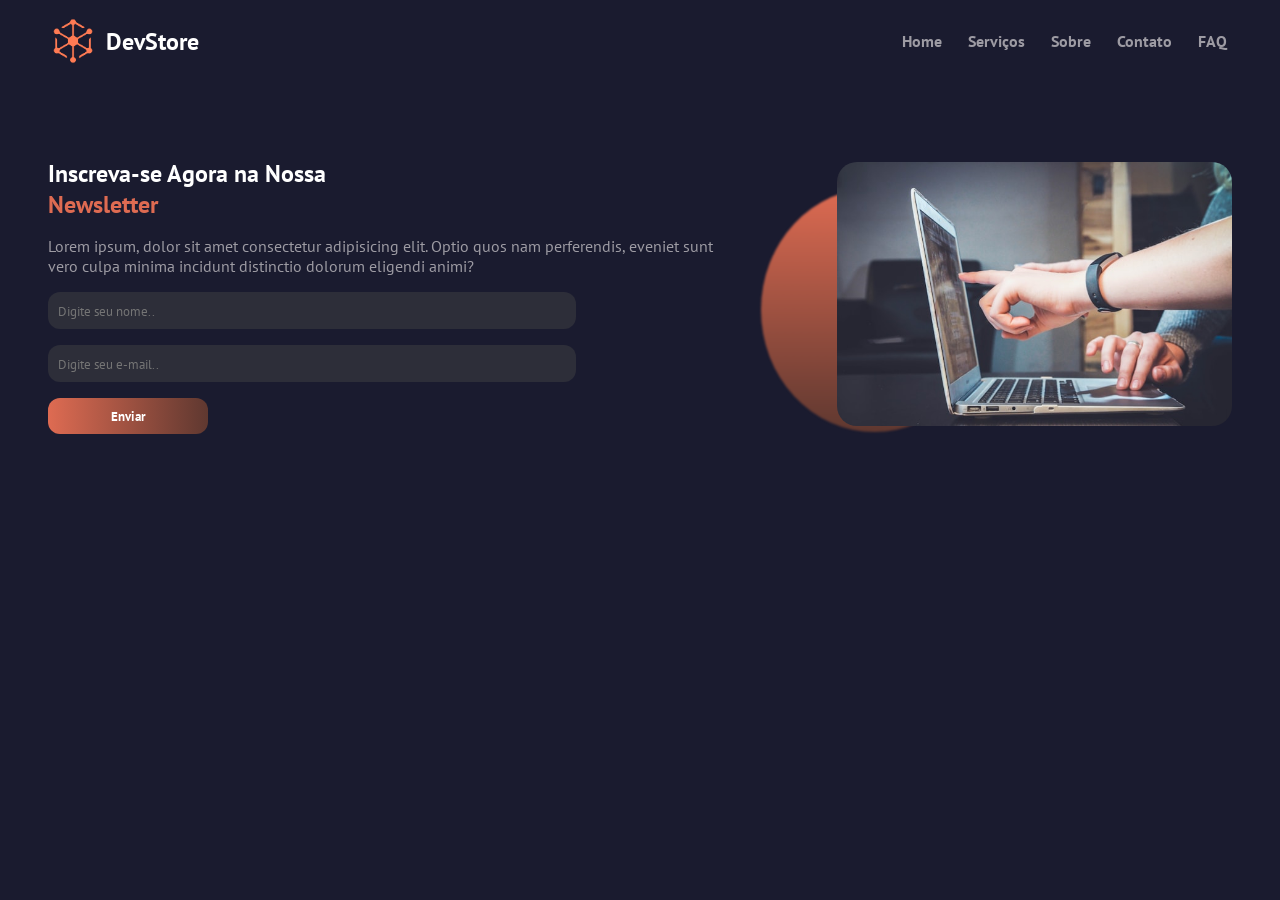
<file: html-css/pj-pagina-inscricao/index.html>
<!DOCTYPE html>
<html lang="pt-br">
<head>
    <meta charset="UTF-8">
    <meta name="viewport" content="width=device-width, initial-scale=1.0">
    <title>Increva-se na Nossa Newsletter</title>
    <link rel="shortcut icon" href="src/assets/logo.png" type="image/x-icon">
    <link rel="stylesheet" href="src/styles/style.css">
    <link rel="stylesheet" href="src/styles/media.css" media="screen">
</head>
<body>
    <header class="header-container">
        <div class="container">
            <section class="title-logo">
                <img src="src/assets/logo.png" alt="Logo-DevStore">
                <h2>DevStore</h2>
            </section>
            <nav class="navbar">
                <ul class="list-menu">
                    <li><a href="#">Home</a></li>
                    <li><a href="#">Serviços</a></li>
                    <li><a href="#">Sobre</a></li>
                    <li><a href="#">Contato</a></li>
                    <li><a href="#">FAQ</a></li>
                </ul>
            </nav>
        </div>
    </header>
    <main class="main-container">
        <div class="container">
            <section class="content-container">
                <form id="frm" method="get">
                    <h1>Inscreva-se Agora na Nossa <span class="strong">Newsletter</span></h1>
                    <p>
                        Lorem ipsum, dolor sit amet consectetur adipisicing elit. Optio quos nam perferendis, eveniet sunt vero 
                        culpa minima incidunt distinctio dolorum eligendi animi?
                    </p>
                    <div class="box-input">
                        <input type="text"
                        name="nameUser"
                        id="inNameUser"
                        placeholder="Digite seu nome.."
                        title="Digite o seu nome"
                        minlength="3"
                        required maxlength="25">
                    </div>
                    <div class="box-input">
                        <input type="email"
                        name="emailUser"
                        id="inEmailUser"
                        placeholder="Digite seu e-mail.."
                        title="Digite o seu email"
                        required>
                    </div>
                    <button id="btnSubmit" type="submit">Enviar</button>
                </form>
            </section>
            <section class="banner-container">
                <img src="src/assets/banner.jpg" alt="Foto-Tecnologia">
                <div class="circle-orange">.</div>
            </section>
        </div>
    </main>
</body>
</html>
</file>
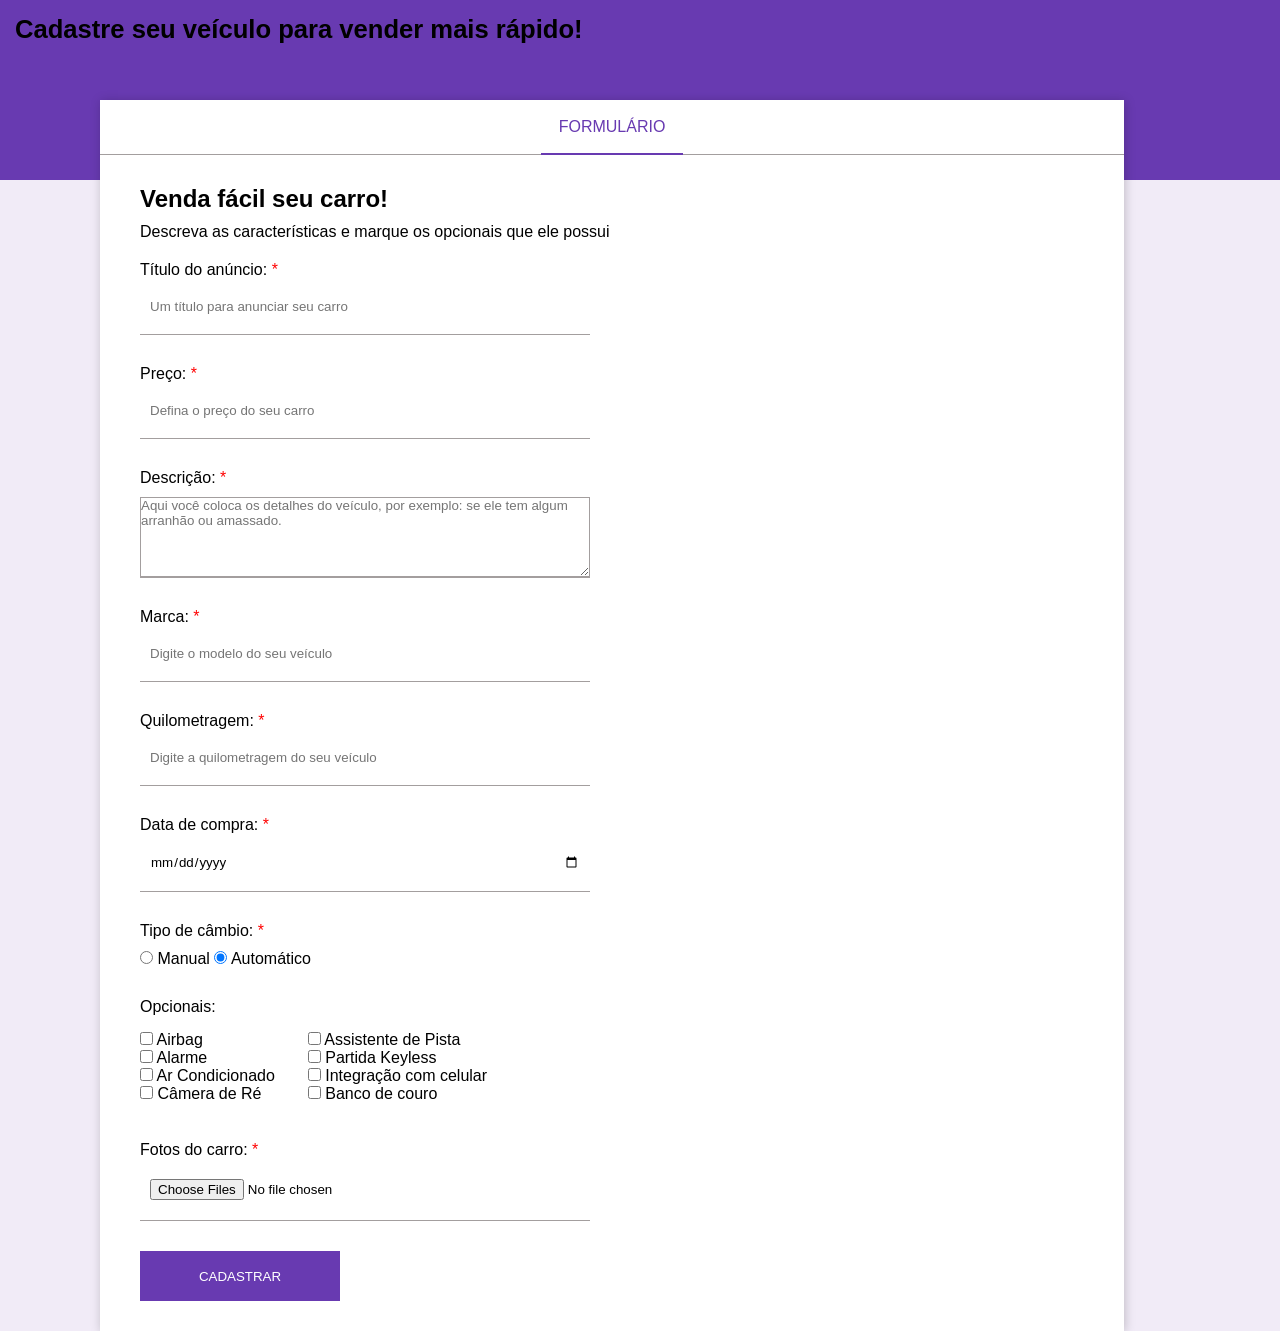
<file: html-css/projeto-formulario/index.html>
<!DOCTYPE html>
<html lang="pt-br">
<head>
    <meta charset="UTF-8">
    <meta name="viewport" content="width=device-width, initial-scale=1.0">
    <title>Formulario</title>
    <link rel="stylesheet" href="css/style.css">
</head>
<body>
    <header>
        <h1>Cadastre seu veículo para vender mais rápido!</h1>
    </header>
    <main>
        <nav>
            <p>FORMULÁRIO</p>
        </nav>
        <section>
            <div class="text-block">
                <h2>Venda fácil seu carro!</h2>
                <p>Descreva as características e marque os opcionais que ele possui</p>
            </div>
            <form id="frm" method="get">
                <label>
                    <span class="required-field" title="Obrigatorio">Título do anúncio:</span>
                    <input type="text"
                        name="title"
                        id="inTitle"
                        placeholder="Um título para anunciar seu carro"
                        title="Um título para anunciar seu carro"
                        required
                        minlength="1">
                </label>
                <label>
                    <span class="required-field" title="Obrigatorio">Preço:</span>
                    <input type="number"
                        name="price"
                        id="inPrice"
                        placeholder="Defina o preço do seu carro"
                        title="Defina o preço do seu carro"
                        step="0.01"
                        required
                        min="1">
                </label>
                <label>
                    <span class="required-field" title="Obrigatorio">Descrição:</span>
                    <textarea placeholder="Aqui você coloca os detalhes do veículo, por exemplo: se ele tem algum arranhão ou amassado."></textarea>
                </label>
                <label>
                    <span class="required-field" title="Obrigator io">Marca:</span>
                    <input type="text"
                        name="model"
                        id="inModel"
                        title="Digite o modelo do seu veículo"
                        placeholder="Digite o modelo do seu veículo"
                        required
                        minlength="1">
                </label>
                <label>
                    <span class="required-field" title="Obrigatorio">Quilometragem:</span>
                    <input type="text"
                        name="km"
                        id="inKm"
                        title="Digite a quilometragem do seu veículo"
                        placeholder="Digite a quilometragem do seu veículo"
                        required
                        minlength="1">
                </label>
                <label>
                    <span class="required-field" title="Obrigatorio">Data de compra:</span>
                    <input type="date"
                        title="Marque a data que você efetuou a compra desse veículo"
                        required>
                </label>
                <label class="especial">
                    <span class="required-field" title="Obrigatorio">Tipo de câmbio:</span>
                    <label>
                        <input type="radio" name="cambio">
                        Manual
                    </label>
                    <label>
                        <input type="radio" name="cambio" checked>
                        Automático
                    </label>
                </label>
                    <fieldset>
                        <legend style="margin-bottom: 15px;">Opcionais:</legend>
                            <ul class="lista-opcionais">
                                <li><label><input class="check" type="checkbox"> Airbag</label></li>
                                <li><label><input class="check" type="checkbox"> Alarme</label></li>
                                <li><label><input class="check" type="checkbox"> Ar Condicionado</label></li>
                                <li><label><input class="check" type="checkbox"> Câmera de Ré</label></li>
                                <li><label><input class="check" type="checkbox"> Assistente de Pista</label></li>
                                <li><label><input class="check" type="checkbox"> Partida Keyless</label></li>
                                <li><label><input class="check" type="checkbox"> Integração com celular</label></li>
                                <li><label><input class="check" type="checkbox"> Banco de couro</label></li>
                            </ul>
                    </fieldset>
                <label>
                    <span class="required-field" title="Obrigatorio">Fotos do carro:</span>
                    <input type="file" multiple accept="image/png, image/jpg">
                </label>
                <button type="submit">Cadastrar</button>
            </form>
        </section>
    </main>
</body>
</html>
</file>
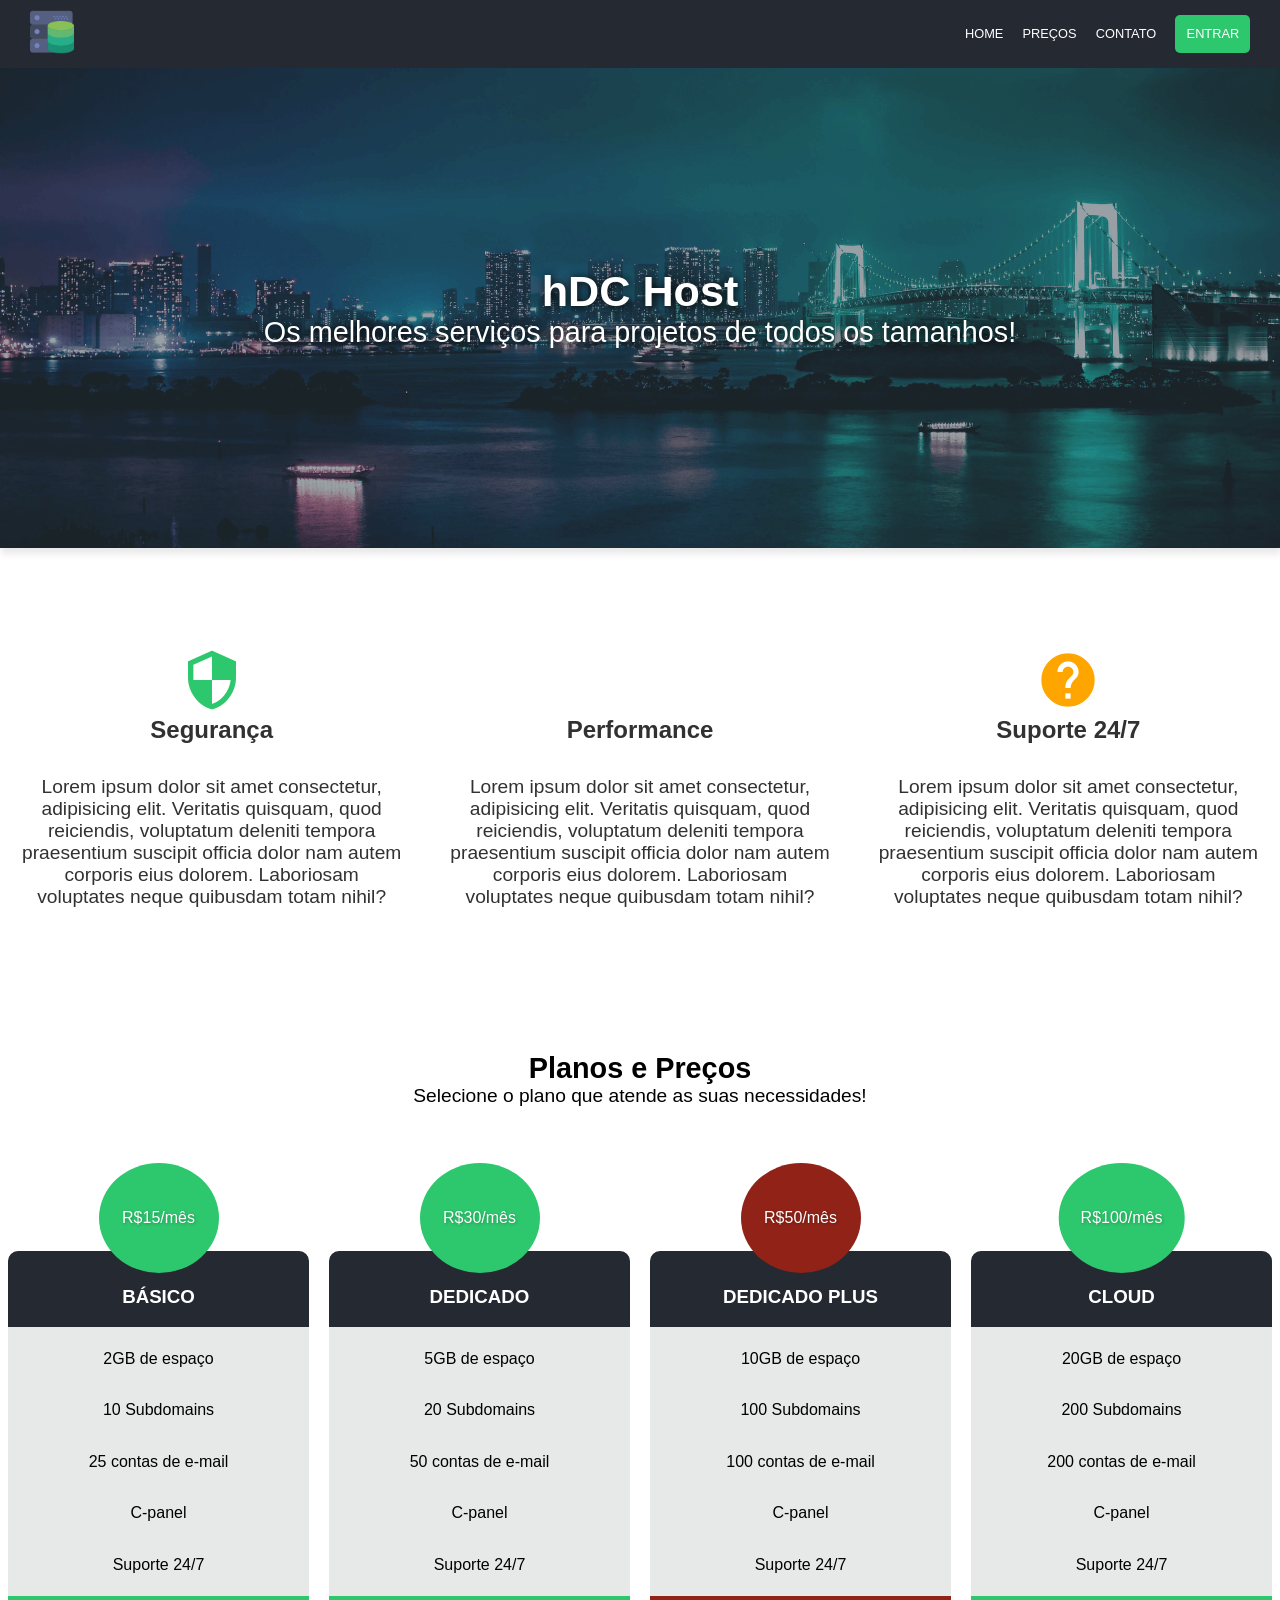
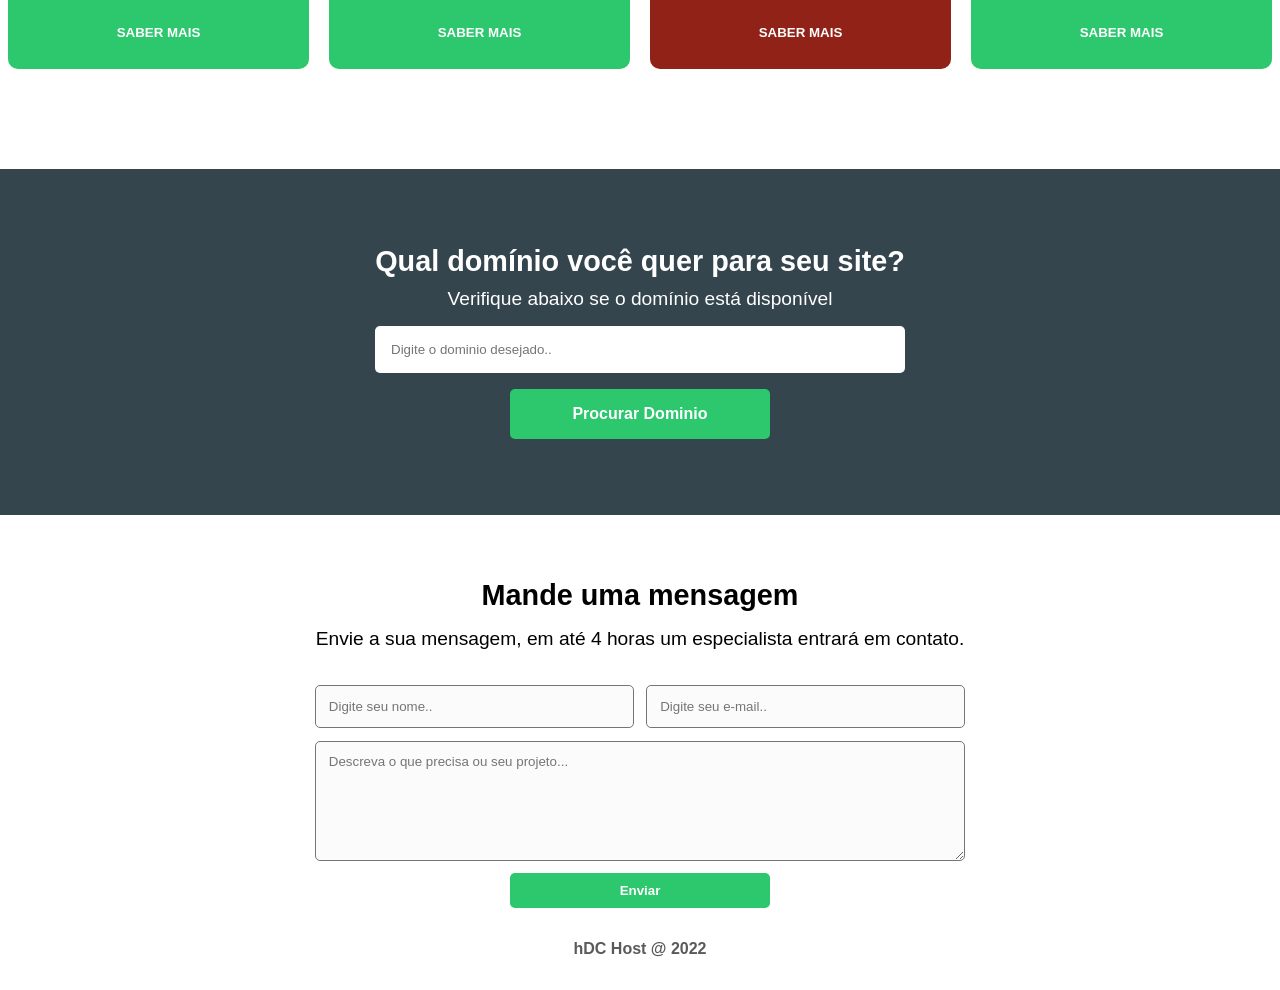
<file: html-css/projeto-hDC-Host/index.html>
<!DOCTYPE html>
<html lang="pt-br">
<head>
    <meta charset="UTF-8">
    <meta name="viewport" content="width=device-width, initial-scale=1.0">
    <link href="https://fonts.googleapis.com/icon?family=Material+Icons" rel="stylesheet">
    <link rel="stylesheet" href="src/styles/style.css">
    <link rel="stylesheet" href="src/styles/media.css" media="screen">
    <title>hDC Host</title>
</head>
<body>
    <header class="container-header">
        <div class="img-hdc">
            <img class="logo" src="src/assets/hdchostlogo.png" alt="Logo HDC Host">
        </div>
        <nav class="navbar">
            <a href="index.html">Home</a>
            <a href="#plans">Preços</a>
            <a href="#contact">Contato</a>
            <button aria-label="Entrar" id="btnEnter" type="button">Entrar</button>
        </nav>
    </header>
    <main class="container">
        <section class="main-banner">
            <div class="text-block">
                <h1>hDC Host</h1>
                <p>Os melhores serviços para projetos de todos os tamanhos!</p>
            </div>
        </section>
        <section class="security-policy">
            <article class="security">
                <span class="material-icons" aria-hidden="true">security</span>
                <h2>Segurança</h2>
                <div class="text-block">
                    <p>
                        Lorem ipsum dolor sit amet consectetur, adipisicing elit. Veritatis quisquam, quod 
                        reiciendis, voluptatum deleniti tempora praesentium suscipit officia dolor nam autem 
                        corporis eius dolorem. Laboriosam voluptates neque quibusdam totam nihil?
                    </p>
                </div>
            </article>
            <article class="performance">
                <span class="material-icons" aria-hidden="true">rocket</span>
                <h2>Performance</h2>
                <div class="text-block">
                    <p>
                        Lorem ipsum dolor sit amet consectetur, adipisicing elit. Veritatis quisquam, quod 
                        reiciendis, voluptatum deleniti tempora praesentium suscipit officia dolor nam 
                        autem corporis eius dolorem. Laboriosam voluptates neque quibusdam totam nihil?
                    </p>
                </div>
            </article>
            <article class="support">
                <span class="material-icons" aria-hidden="true">help</span>
                <h2>Suporte 24/7</h2>
                <div class="text-block">
                    <p>
                        Lorem ipsum dolor sit amet consectetur, adipisicing elit. Veritatis quisquam, 
                        quod reiciendis, voluptatum deleniti tempora praesentium suscipit officia dolor nam autem 
                        corporis eius dolorem. Laboriosam voluptates neque quibusdam totam nihil?
                    </p>
                </div>
            </article>
        </section>
        <section id="plans">
            <div class="text-block">
                <h2>Planos e Preços</h2>
                <p>Selecione o plano que atende as suas necessidades!</p>
            </div>
            <div class="container-plans">
                <article class="firstPlan card">
                    <div class="block">
                        <p>R$15/mês</p>
                    </div>
                    <div class="cardHeaders">
                        <h3>BÁSICO</h3>
                    </div>
                    <p>2GB de espaço</p>
                    <p>10 Subdomains</p>
                    <p>25 contas de e-mail</p>
                    <p>C-panel</p>
                    <p>Suporte 24/7</p>
                    <button class="btnHave" type="button">Saber mais</button>
                </article>
                <article class="secondPlan card">
                    <div class="block">
                        <p>R$30/mês</p>
                    </div>
                    <div class="cardHeaders">
                        <h3>DEDICADO</h3>
                    </div>
                    <p>5GB de espaço</p>
                    <p>20 Subdomains</p>
                    <p>50 contas de e-mail</p>
                    <p>C-panel</p>
                    <p>Suporte 24/7</p>
                    <button class="btnHave" type="button">Saber mais</button>
                </article>
                <article class="thirdPlan card">
                    <div class="block">
                        <p>R$50/mês</p>
                    </div>
                    <div class="cardHeaders">
                        <h3>DEDICADO PLUS</h3>
                    </div>
                    <p>10GB de espaço</p>
                    <p>100 Subdomains</p>
                    <p>100 contas de e-mail</p>
                    <p>C-panel</p>
                    <p>Suporte 24/7</p>
                    <button class="btnHave" type="button">Saber mais</button>
                </article>
                <article class="fourthPlan card">
                    <div class="block">
                        <p>R$100/mês</p>
                    </div>
                    <div class="cardHeaders">
                        <h3>CLOUD</h3>
                    </div>
                    <p>20GB de espaço</p>
                    <p>200 Subdomains</p>
                    <p>200 contas de e-mail</p>
                    <p>C-panel</p>
                    <p>Suporte 24/7</p>
                    <button class="btnHave" type="button">Saber mais</button>
                </article>
            </div>
        </section>
        <section class="domain">
            <div class="text-block">
                <h2>Qual domínio você quer para seu site?</h2>
                <p>Verifique abaixo se o domínio está disponível</p>
            </div>
            <input type="text" 
            name="domainUser" 
            id="inDomainUser"
            title="Digite o dominio que deseja ser informado se está disponível"
            placeholder="Digite o dominio desejado.."
            minlength="1"
            required maxlength="10">
            <button id="btnSearch" type="button">Procurar Dominio</button>
        </section>
        <section id="contact">
            <div class="text-block">
                <h2>Mande uma mensagem</h2>
                <p>Envie a sua mensagem, em até 4 horas um especialista entrará em contato.</p>
            </div>
            <form id="frm" method="post">
                <div class="box-data">
                    <input type="text"
                    name="nameUser"
                    id="inNameUser"
                    title="Digite seu nome"
                    placeholder="Digite seu nome.."
                    minlength="1"
                    required maxlength="20">

                    <input type="email"
                    name="emailUser"
                    id="inEmailUser"
                    title="Digite seu email"
                    placeholder="Digite seu e-mail.."
                    minlength="1"
                    required>
                </div>
                <textarea name="desc" id="inDesc"
                title="Descreva o que precisa ou seu projeto..."
                placeholder="Descreva o que precisa ou seu projeto..."></textarea>
                <button id="btnSend" type="submit">Enviar</button>
            </form>
        </section>
    </main>
    <footer>hDC Host @ 2022</footer>
</body>
</html>
</file>
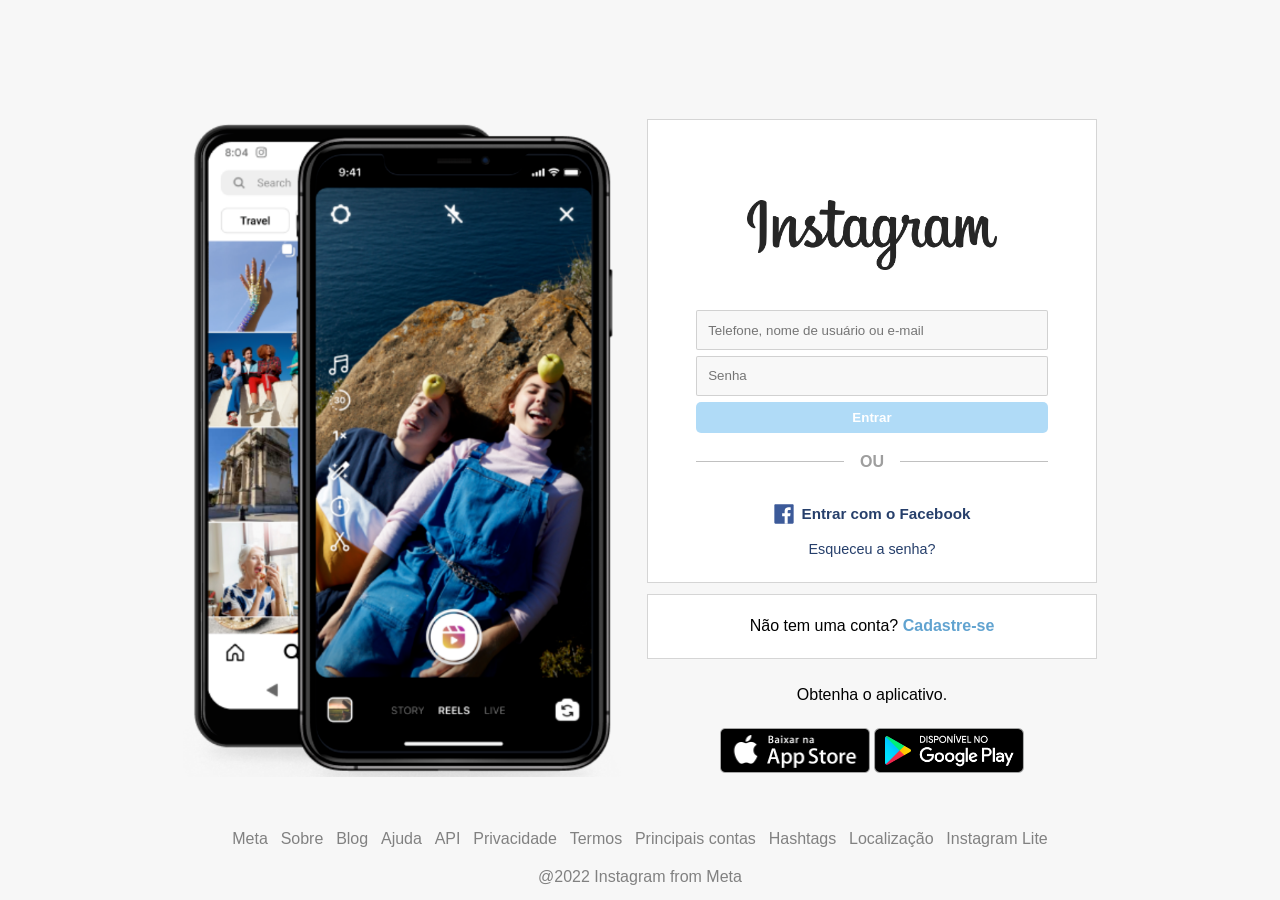
<file: html-css/projeto-login-instagram/index.html>
<!DOCTYPE html>
<html lang="pt-br">
<head>
    <meta charset="UTF-8">
    <meta name="viewport" content="width=device-width, initial-scale=1.0">
    <title>Instagram</title>
    <link rel="shortcut icon" href="src/assets/favicon.png" type="image/x-icon">
    <link rel="stylesheet" href="src/styles/style.css">
</head>
<body>
    <main class="main-container">
        <section class="banner-phone">
            <img src="src/assets/banner2.png" alt="Banner-Instagram" class="banner">
        </section>
        <section class="container-form">
            <article class="card-form">
                <header class="logo">
                    <img src="src/assets/logo_instagram.png" alt="Logo-Instagram" class="instagram">
                </header>
                <form id="frm" method="post">
                    <input type="text" 
                    name="login" 
                    id="inLogin"
                    title="Telefone, nome de usuário ou email"
                    placeholder="Telefone, nome de usuário ou e-mail"
                    required minlength="1">

                    <input type="password" 
                    name="pass" 
                    id="inPass"
                    title="Digite sua senha"
                    placeholder="Senha"
                    required minlength="8">

                    <button id="btnSubmit" type="submit" class="btnOff">Entrar</button>
                </form>
                <div class="divider">ou</div>
                <div class="links-form">
                    <div class="link-facebook">
                        <img src="src/assets/logo_facebook.svg" alt="Logo-Facebook" class="facebook"><a href="#">Entrar com o Facebook</a>
                    </div>
                    <div class="forgot-pass">
                        <a href="#">Esqueceu a senha?</a>
                    </div>
                </div>
            </article>
            <article class="card-sign">
                <p>Não tem uma conta? <a href="#">Cadastre-se</a></p>
            </article>
            <article class="card-dowload">
                <p>Obtenha o aplicativo.</p>
                <div class="card-btn">
                    <a href="#">
                        <img src="src/assets/apple_btn.png" alt="Botão-AppStore" class="appstore">
                        <img src="src/assets/gplay_btn.png" alt="Botão-GPlay" class="gplay">
                    </a>
                </div>
            </article>
        </section>
    </main>
    <footer class="footer-links">
        <ul class="links">
            <li><a href="#">Meta</a></li>
            <li><a href="#">Sobre</a></li>
            <li><a href="#">Blog</a></li>
            <li><a href="#">Ajuda</a></li>
            <li><a href="#">API</a></li>
            <li><a href="#">Privacidade</a></li>
            <li><a href="#">Termos</a></li>
            <li><a href="#">Principais contas</a></li>
            <li><a href="#">Hashtags</a></li>
            <li><a href="#">Localização</a></li>
            <li><a href="#">Instagram Lite</a></li>
        </ul>
        <p>@2022 Instagram from Meta</p>
    </footer>
    <script src="src/js/script.js"></script>
</body>
</html>
</file>
<file: html-css/pj-pagina-inscricao/src/styles/style.css>
@charset "UTF-8";

@import url('https://fonts.googleapis.com/css2?family=PT+Sans:ital,wght@0,400;0,700;1,400;1,700&display=swap');

* {
    margin: 0;
    padding: 0;
    box-sizing: border-box;
    font-family: 'PT Sans', Arial, sans-serif;
}

:root {
    --bg-color: #1A1B2F;
    --text-color: #9D9BA3;
}

body {
    background-color: var(--bg-color);
    color: var(--text-color);
}

.container {
    max-width: 75em;
    margin: 0 auto;
}


.header-container > .container {
    display: flex;
    align-items: center;
    justify-content: space-between;
    gap: 1rem;
    padding: 1rem 0.5rem;
}

.title-logo {
    display: flex;
    align-items: center;
    gap: 0.5rem;
    color: white;
}

.title-logo > img {
    width: 50px;
}

.list-menu {
    list-style: none;
    display: flex;
    gap: 1rem;
}

.list-menu a {
    color: var(--text-color);
    text-decoration: none;
    font-weight: bold;
    border-radius: 6px;
    padding: 5px;
    transition: .6s ease;
}

.list-menu a:hover {
    background-color: var(--text-color);
    color: var(--bg-color);
}

.main-container > .container {
    display: flex;
    align-items: center;
    gap: 1rem;
    margin-top: 3rem;
    padding: 0 0.5rem;
}

.content-container { margin-right: 6rem; }

.content-container > #frm {
    display: flex;
    flex-direction: column;
    gap: 1rem;
}

#frm > h1 {
    color: white;
    max-width: 17.5rem;
}

#frm > h1 > .strong { color: #DE6B52; }

.box-input > input {
    width: 100%;
    max-width: 33rem;
    padding: 0.6rem;
    border-radius: 12px;
    border: none;
    background-color: #2D2E39;
}

.box-input > input:focus {
    outline: none;
    border: 1px solid #DE6B52; 
}

#btnSubmit {
    width: 100%;
    max-width: 10rem;
    padding: 0.55rem;
    border-radius: 12px;
    border: none;
    background-image: linear-gradient(to right, #DE6B52, #5f3830);
    color: white;
    font-weight: bold;
    cursor: pointer;
    transition: .6s;
}

#btnSubmit:hover { transform: scale(95%); }

.banner-container {
    position: relative;
    z-index: 1;
}

.banner-container > img {
    position: relative;
    width: 100%;
    height: auto;
    object-fit: cover;
    border-radius: 20px;
    margin: 2rem 0;
    z-index: 1;
}

.circle-orange {
    position: absolute;
    left: -19%;
    bottom: 9%;
    background-image: linear-gradient(to bottom, #DE6B52, #5f3830);
    padding: 7rem;
    border-radius: 50%;
    filter: blur(1px);
    z-index: 0;
}
</file>
<file: html-css/pj-pagina-inscricao/src/styles/media.css>
@charset "UTF-8";

@media screen and (max-width: 65em){
    .circle-orange { display: none; }
}

@media screen and (max-width: 48em) {

    .header-container > .container {
        flex-direction: column; 
        padding: 1rem 0.6rem 0;
    }

    .list-menu {
        justify-content: center;
        flex-wrap: wrap;
    }

    .main-container > .container { 
        flex-direction: column-reverse; 
        margin-top: 1.5rem;
        padding: 0 1.5rem;
    }

    .content-container {
        margin-right: 0;
        width: 100%;
    }

    #frm {
        align-items: center;
        text-align: center;
    }
    
    #frm > h1, p { max-width: 100%; }

    .box-input {
        width: 100%;
        max-width: 25rem;
    }

    .banner-container {
        width: 100%;
        display: flex;
        justify-content: center;
    }

    .banner-container > img {
        max-width: 100%;
        height: auto;
        margin: 0 0 1rem;
    }

}
</file>
<file: html-css/projeto-formulario/css/style.css>
@charset "UTF-8";

* {
    padding: 0px;
    margin: 0px;
    box-sizing: border-box;
    font-family: Arial, Helvetica, sans-serif;
}
body {
    position: relative;
    background-color: #F1EBF7;
}
header {
    padding: 15px;
    height: 20vh;
    background-color: #683AB1;
}
h1 { font-size: 1.6em; }
h2 { margin-bottom: 10px; }
main {
    position: absolute;
    top: 100px;
    left: 100px;
    background-color: white;
    box-shadow: 1px 1px 10px rgba(0, 0, 0, 0.205);
    width: 80%;
    margin: auto;
}
main > nav {
    display: flex;
    justify-content: center;
    border-bottom: 1px solid #a39e9e;
    height: 55px;
}
main > nav > p {
    color: #683AB1;
    padding: 18px;
    border-bottom: 2px solid #683AB1;
    cursor: pointer;
    height: 55px;
}
main > section {
    padding: 30px 40px;
}
.text-block { margin-bottom: 20px; }
#frm {
    display: flex;
    flex-flow: nowrap column;
}
#frm > label:not(.especial) {
    border-bottom: 1px solid #a39e9e;
    width: 450px;
}
#frm > label > input:not(.check) {
    border: none;
    margin-bottom: 10px;
    padding: 10px;
}
#frm > label { margin-bottom: 30px; }
input[type="text"],
input[type="number"], 
input[type="date"] {
    width: 450px;
}
span.required-field {
    display: block;
    margin-bottom: 10px;
}
span.required-field::after {
    content: " *";
    color: red;
}
ul.lista-opcionais {
    display: flex;
    flex-flow: wrap column;
    list-style: none;
    height: 80px;
    width: 380px;
}
button[type="submit"] {
    text-transform: uppercase;
    background-color: #683AB1;
    color: white;
    width: 200px;
    height: 50px;
    border: none;
    cursor: pointer;
    transition: .5s;
}
button[type="submit"]:hover {
    background-color: #341c5c;
}
#frm textarea {
    width: 450px;
    height: 80px;
    border: 1px solid #a39e9e;
    display: block;
}
#frm fieldset {
    border: none;
    margin-bottom: 30px;
}
</file>
<file: html-css/projeto-hDC-Host/src/styles/style.css>
@charset "UTF-8";

* {
    margin: 0;
    padding: 0;
    box-sizing: border-box;
    font-family: Arial, Helvetica, sans-serif;
}

:root {
    --cor-principal: #252931;
    --bg-plans: #E7E9E9;
    --btn: #2DC76D;
    --text-color: #313131;
    --red-color: #912217;
    --support: orange;
}

/* ----- Header */

.container-header {
    display: flex;
    justify-content: center;
    background-color: var(--cor-principal);
    padding: 0.6rem;
}

.logo {
    margin-right: 1rem;
    width: 2.8rem;
}

.navbar {
    display: flex;
    flex-flow: nowrap row;
    align-items: center;
    gap: 1.2rem;
}

.navbar > a {
    text-decoration: none;
    color: white;
    text-transform: uppercase;
    font-size: 0.8rem;
}

#btnEnter {
    text-transform: uppercase;
    border: none;
    background-color: var(--btn);
    color: white;
    padding: 0.7rem;
    border-radius: 5px;
    cursor: pointer;
    transition: .5s;
    font-size: 0.8rem;
}

/* ----- Banner Principal */

.main-banner {
    display: flex;
    justify-content: center;
    align-items: center;
    text-align: center;
    background: url('../assets/mainbanner.png') no-repeat center center/cover;
    padding: 1.25rem;
    min-height: 30rem;
    color: white;
    font-size: 1.5rem;
    text-shadow: 1px 1px 10px #000000;
    box-shadow: 1px 6px 7px #00000017;
}

/* ----- Politica de Segurança */

.security-policy {
    display: flex;
    flex-flow: wrap column;
    align-items: center;
    text-align: center;
    margin: 6.25rem 0 5rem;
    gap: 3.12rem;
    color: var(--text-color);
}

.security, 
.performance, 
.support {
    margin: 0 1rem;
}

.security span {
    font-size: 4rem;
    color: var(--btn);
}

.performance span {
    font-size: 4rem;
    color: var(--red-color);
}

.support span {
    font-size: 4rem;
    color: var(--support);
}

/* ----- Planos e Preços */

#plans {
    display: flex;
    flex-direction: column;
    text-align: center;
    gap: 7rem;
    margin: 0 1rem;
}

.container-plans {
    display: flex;
    flex-flow: wrap column;
    gap: 7rem;
}

.text-block {
    margin: 2rem 1.2rem;
    font-size: 1.2em;
}

.card {
    position: relative;
    border-radius: 10px;
    background-color: var(--bg-plans);
}

.card p {
    margin: 0.7rem;
    padding: 0.7rem;
}

.cardHeaders {
    border-radius: 10px 10px 0 0;
    background-color: var(--cor-principal);
    padding: 2.2rem 0 1.2rem;
    color: white;
}

.block {
    display: flex;
    justify-content: center;
    align-items: center;

    position: absolute;
    top: 0;
    left: 50%;
    transform: translate(-50%, -80%);

    border-radius: 50%;
    min-width: 120px;
    min-height: 110px;
    background-color: var(--btn);
    color: white;
    text-shadow: 1px 1px 3px #00000042;
}

.thirdPlan > .block, 
.thirdPlan > .btnHave {
    background-color: var(--red-color);
}

.btnHave {
    text-transform: uppercase;
    color: white;
    border: none;
    background-color: var(--btn);
    padding: 1.8rem;
    width: 100%;
    border-radius: 0 0 10px 10px;
    font-weight: bold;
    cursor: pointer;
    transition: .5s;
}

.btnHave:hover {
    background-color: #252931;
}

/* ----- Dominio */

.domain {
    display: flex;
    flex-direction: column;
    
    align-items: center;
    text-align: center; 
    color: white;
    background-color: #34454E;
    margin: 6rem 2rem 2rem;
    padding: 1.2rem;
    border-radius: 10px;
    gap: 1rem;
}

.domain > .text-block {
    margin: 1rem;
}

.domain .text-block > h2 {
    font-size: 1.8rem;
    margin-bottom: 10px;
}

input#inDomainUser {
    width: 100%;
    max-width: 530px;
    padding: 1rem;
    border: none;
    border-radius: 5px;
}

input:focus,
textarea {
    outline: black;
}

#btnSearch {
    color: white;
    margin-bottom: 1rem;
    padding: 1rem;
    background-color: var(--btn);
    border: none;
    border-radius: 5px;
    font-size: 1rem;
    font-weight: bold;
    cursor: pointer;
    width: 100%;
    transition: .5s;
}

/* ----- Suporte */

#contact {
    text-align: center;
    margin: 4rem 2rem 2rem;
}

#contact > .text-block {
    margin: 2.2rem 0;
}

#contact > .text-block > h2 {
    margin-bottom: 1rem;
}

#frm {
    display: flex;
    flex-direction: column;
    width: 100%;
    max-width: 650px;
    margin: auto;
    gap: 0.8rem;
}

#frm > .box-data {
    display: flex;
    gap: 0.8rem;
}

input#inNameUser,
input#inEmailUser,
textarea {
    border-radius: 5px;
    background-color: #e4e4e428;
    border: 1px solid #757575;
    padding: 0.8rem;
    width: 100%;
}

textarea {
    height: 120px;
}

#btnSend {
    padding: 10px;
    background-color: var(--btn);
    border: none;
    color: white;
    border-radius: 5px;
    font-weight: bold;
    width: 100%;
    max-width: 260px;
    margin: auto;
    cursor: pointer;
    transition: .5s;
}

#btnEnter:hover,
#btnSearch:hover, 
#btnSend:hover {
    background-color: #196e3b;
}

/* ----- Rodapé */

footer {
    text-align: center;
    margin: 0 0 2rem;
    font-weight: bold;
    color: #5a5a5a;
}
</file>
<file: html-css/projeto-hDC-Host/src/styles/media.css>
@charset "UTF-8";

@media screen and (min-width: 20em) {
    #plans {
        margin: 5rem 0.5rem;
    }

    .domain {
        margin: 1rem 0.5rem;
    }

    .contact {
        padding: 0;
        margin: 0;
    }
}

@media screen and (min-width: 48em) {
    .container-header {
        justify-content: space-between;
    }

    .img-hdc,
    .navbar {
        margin: 0 20px;
    }

    .security-policy {
        display: flex;
        flex-flow: nowrap row;
        margin: 100px 0 80px;
        gap: 5px;
    }

    .security,
    .performance, 
    .support {
        margin: 0;
    }

    #plans {
        flex-flow: nowrap column;
    }

    .container-plans {
        flex-flow: nowrap row;
        justify-content: center;
        gap: 20px;
    }

    .domain {
        align-items: center;
        background-color: #34454E;
        padding: 60px;
        margin: 100px 0 0;
        border-radius: 0;
    }

    .domain .text-block {
        margin-bottom: 0;
    }

    .domain input {
        width: 560px;
    }

    .domain button {
        width: 30%;
    }

    #btnSearch {
        max-width: 260px;
    }
}

@media screen and (min-width: 56em) {
    .card {
        width: 100%;
    }
}
</file>
<file: html-css/projeto-login-instagram/src/styles/style.css>
@charset "UTF-8";

* {
    margin: 0;
    padding: 0;
    box-sizing: border-box;
    font-family: Arial, Helvetica, sans-serif;
}

body, html {
    min-height: 100vh;
    min-width: 100vw;
}

body {
    position: relative;
    display: flex;
    justify-content: center;
    align-items: center;
    background-color: #e9e9e957;
    padding: 20px 0;
}

.input-erro,
.input-erro:focus {
    outline: none !important;
    border: 1px solid #570f0f8c !important;
}

.btnOff {
    background-color: #83c6f3a1;
}

.btnOn {
    background-color: #4e98cae3;
    cursor: pointer;
}

.main-container {
    display: flex;
    flex-direction: row;
    justify-content: center;
    gap: 1.5rem;
    width: 100%;
}

.container-form {
    display: flex;
    flex-direction: column;
    align-items: center;
    gap: 0.7rem;
    flex: 0 1 450px
}

.logo {
    display: flex;
    flex-direction: row;
    justify-content: center;
    margin-bottom: 2.5rem;
}

#frm {
    display: flex;
    flex-direction: column;
    gap: 0.4rem;
}

.card-form {
    display: flex;
    flex-direction: column;
    padding: 5rem 3rem 1.5rem;
}

input#inLogin,
input#inPass {
    padding: 0.7rem;
    background-color: #e9e9e957;
    border: 1px solid #a0a0a070;
    border-radius: 2px;
}

input#inLogin:focus,
input#inPass:focus {
    outline: 1px solid #a0a0a025;
}

#btnSubmit {
    padding: 0.5rem;
    border-radius: 5px;
    border: none;
    font-weight: bold;
    color: #ffffff;
}

.divider {
    display: flex;
    justify-content: center;
    align-items: center;
    margin: 20px 0;
    text-transform: uppercase;
    color: #9e9e9e;
    font-weight: bold;
}
.divider::before,
.divider::after {
    content: '';
    flex: 1;
    border-bottom: 1px solid #a0a0a0a8;
}

.divider::before {
    margin-right: 1rem;
}

.divider::after {
    margin-left: 1rem;
}

.links-form {
    display: flex;
    flex-direction: column;
    justify-content: center;
    align-items: center;
}

.link-facebook {
    display: flex;
    align-items: center;
    margin: 0.8rem 0 1rem;
}

.link-facebook a {
    color: #263f6b;
    text-decoration: none;
    font-weight: bold;
    font-size: 0.95rem;
}

.forgot-pass a {
    color: #263f6b;
    font-size: 0.9rem;
    text-decoration: none;
}

.link-facebook a:hover,
.forgot-pass a:hover,
.card-sign a:hover {
    text-decoration: underline;
}

.card-sign {
    text-align: center;
    width: 100%;
    padding: 1.4rem;
}

.card-sign a {
    color: #4e98cae3;
    font-weight: bold;
    text-decoration: none;
}

.card-form,
.card-sign {
    width: 100%;
    background-color: white;
    border: 1px solid #a0a0a070;
}

.card-dowload {
    display: flex;
    flex-direction: column;
    align-items: center;
    gap: 1.5rem;
    margin-top: 1rem;
}

.card-btn a {
    text-decoration: none;
}

img {
    width: 100%;
}

.banner {
    max-width: 440px;
}

.instagram {
    max-width: 250px;
}

.facebook {
    margin-right: 0.5rem;
    max-width: 20px;
}

.appstore,
.gplay {
    max-width: 150px;
}

.footer-links {
    position: absolute;
    text-align: center;
    bottom: 0.9rem;
}

.links {
    display: flex;
    flex-flow: row;
    list-style: none;
    margin-bottom: 1.2rem;
    gap: 0.8rem;
}

.links a,
.footer-links p {
    text-decoration: none;
    color: #818181;
}

.links a:hover {
    text-decoration: underline;
}

@media screen and (max-width: 58em) {
    .banner {
        display: none;
    }
}

@media screen and (max-width: 31em) {
    .card-form,
    .card-sign {
        min-width: 0;
        width: 350px;
        margin-left: 0;
    }
}
</file>
